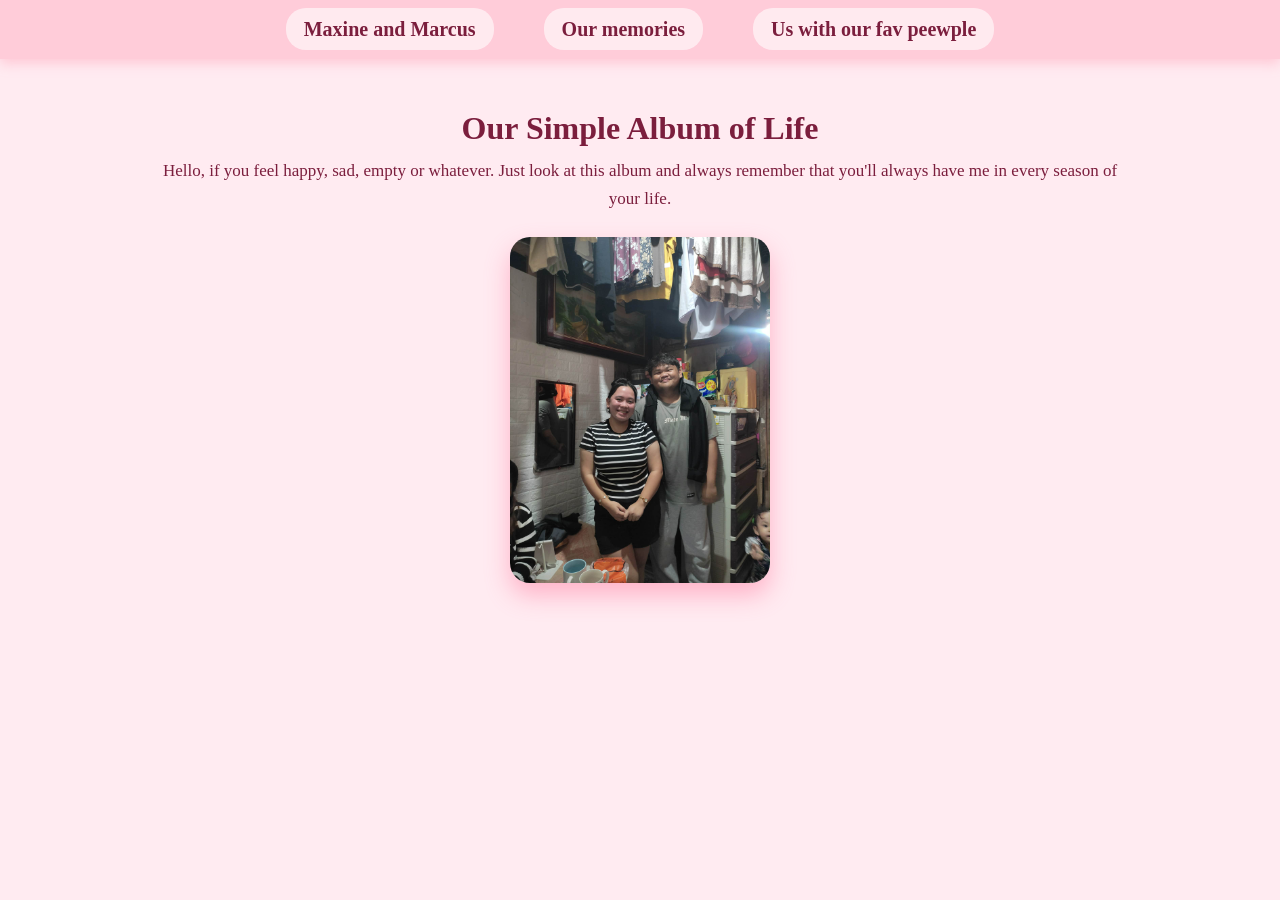
<file: Index.html>
<!DOCTYPE html>
<html lang="en">
<head>
    <meta charset="UTF-8">
    <meta name="viewport" content="width=device-width, initial-scale=1.0">
    <title>My Bebe</title>
    <link rel="stylesheet" href="style.css">
</head>
<body>
    <nav> 
        <ul>
            <li><a href="index.html">Maxine and Marcus</a></li>
            <li><a href="about.html">Our memories</a></li>
            <li><a href="#">Us with our fav peewple</a></li>
        </ul>
    </nav>

    <main>
        <header>
            <h1>Our Simple Album of Life</h1>
            <p>Hello, if you feel happy, sad, empty or whatever. Just look at this album and always remember that you'll always have me in every season of your life.</p>
            <img src="ma.jpg" alt="">
        </header>

    </main>
</body>
</html>
</file>
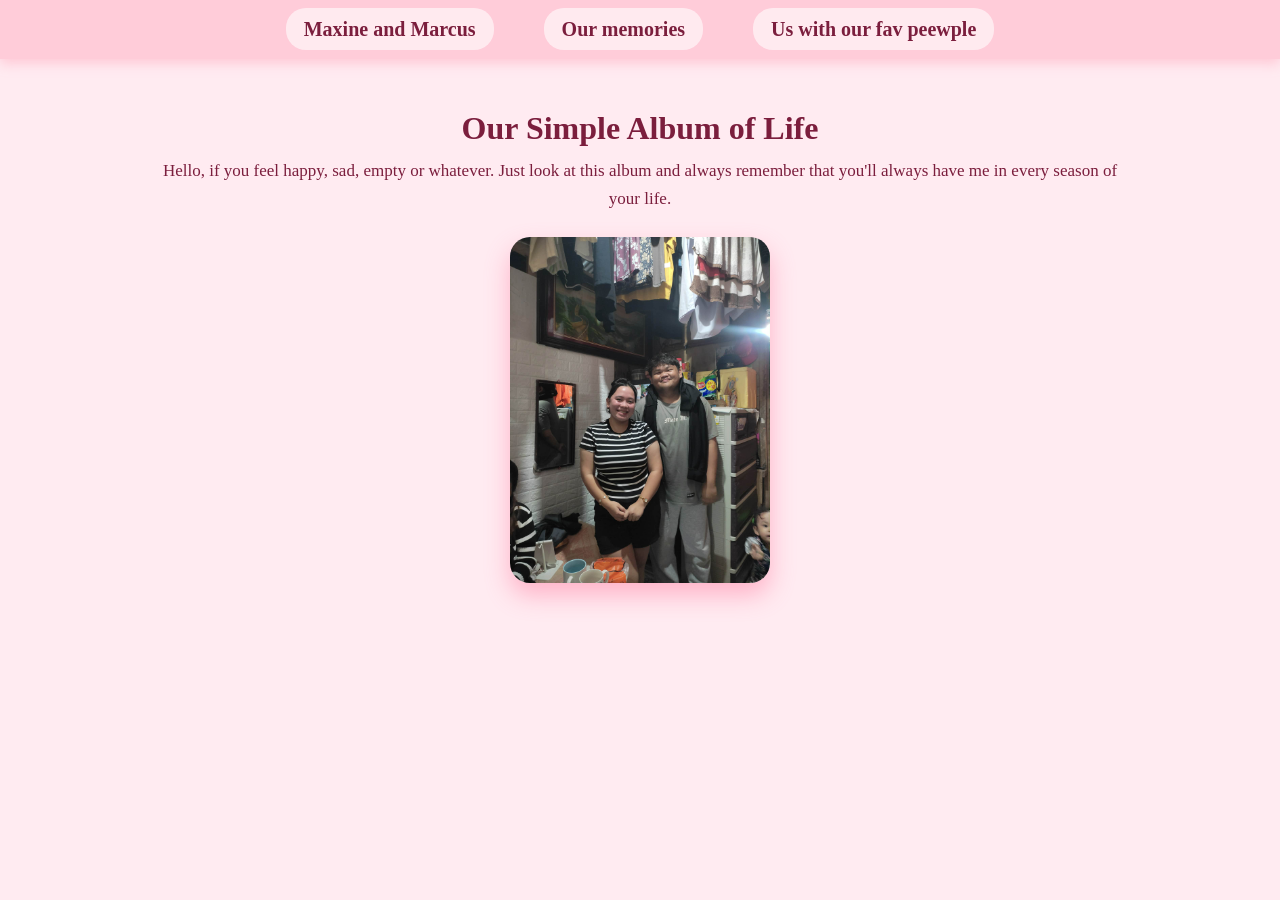
<file: index.html>
<!DOCTYPE html>
<html lang="en">
<head>
    <meta charset="UTF-8">
    <meta name="viewport" content="width=device-width, initial-scale=1.0">
    <title>My Bebe</title>
    <link rel="stylesheet" href="style.css">
</head>
<body>
    <nav> 
        <ul>
            <li><a href="#">Maxine and Marcus</a></li>
            <li><a href="about.html">Our memories</a></li>
            <li><a href="contact.html">Us with our fav peewple</a></li>
        </ul>
    </nav>

    <main>
        <header>
            <h1>Our Simple Album of Life</h1>
            <p>Hello, if you feel happy, sad, empty or whatever. Just look at this album and always remember that you'll always have me in every season of your life.</p>
            <img src="ma.jpg" alt="">
        </header>

    </main>
</body>
</html>
</file>
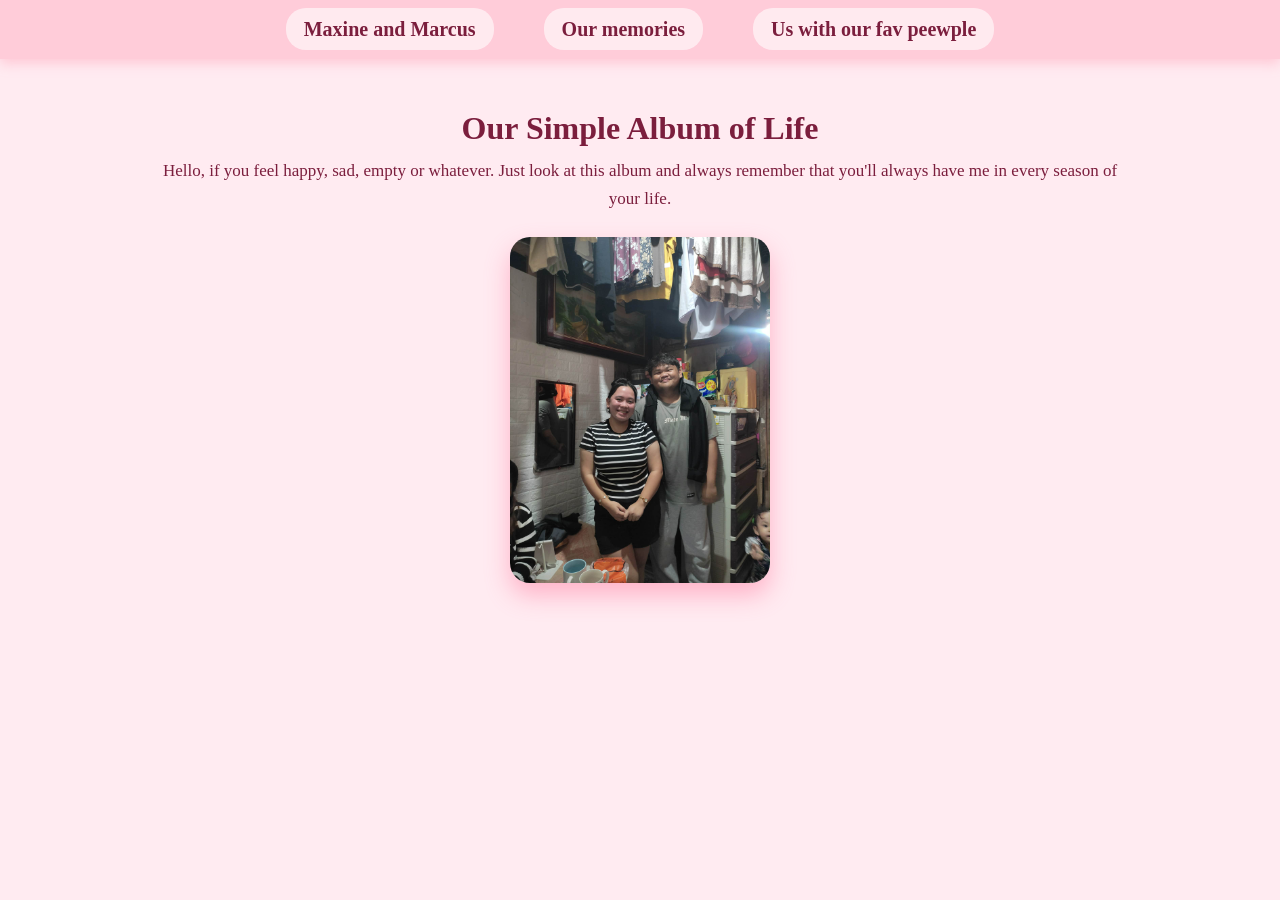
<file: BARAO.html/index.html>
<!DOCTYPE html>
<html lang="en">
<head>
    <meta charset="UTF-8">
    <meta name="viewport" content="width=device-width, initial-scale=1.0">
    <title>My Bebe</title>
    <link rel="stylesheet" href="style.css">
</head>
<body>
    <nav> 
        <ul>
            <li><a href="index.html">Maxine and Marcus</a></li>
            <li><a href="about.html">Our memories</a></li>
            <li><a href="#">Us with our fav peewple</a></li>
        </ul>
    </nav>

    <main>
        <header>
            <h1>Our Simple Album of Life</h1>
            <p>Hello, if you feel happy, sad, empty or whatever. Just look at this album and always remember that you'll always have me in every season of your life.</p>
            <img src="ma.jpg" alt="">
        </header>

    </main>
</body>
</html>
</file>
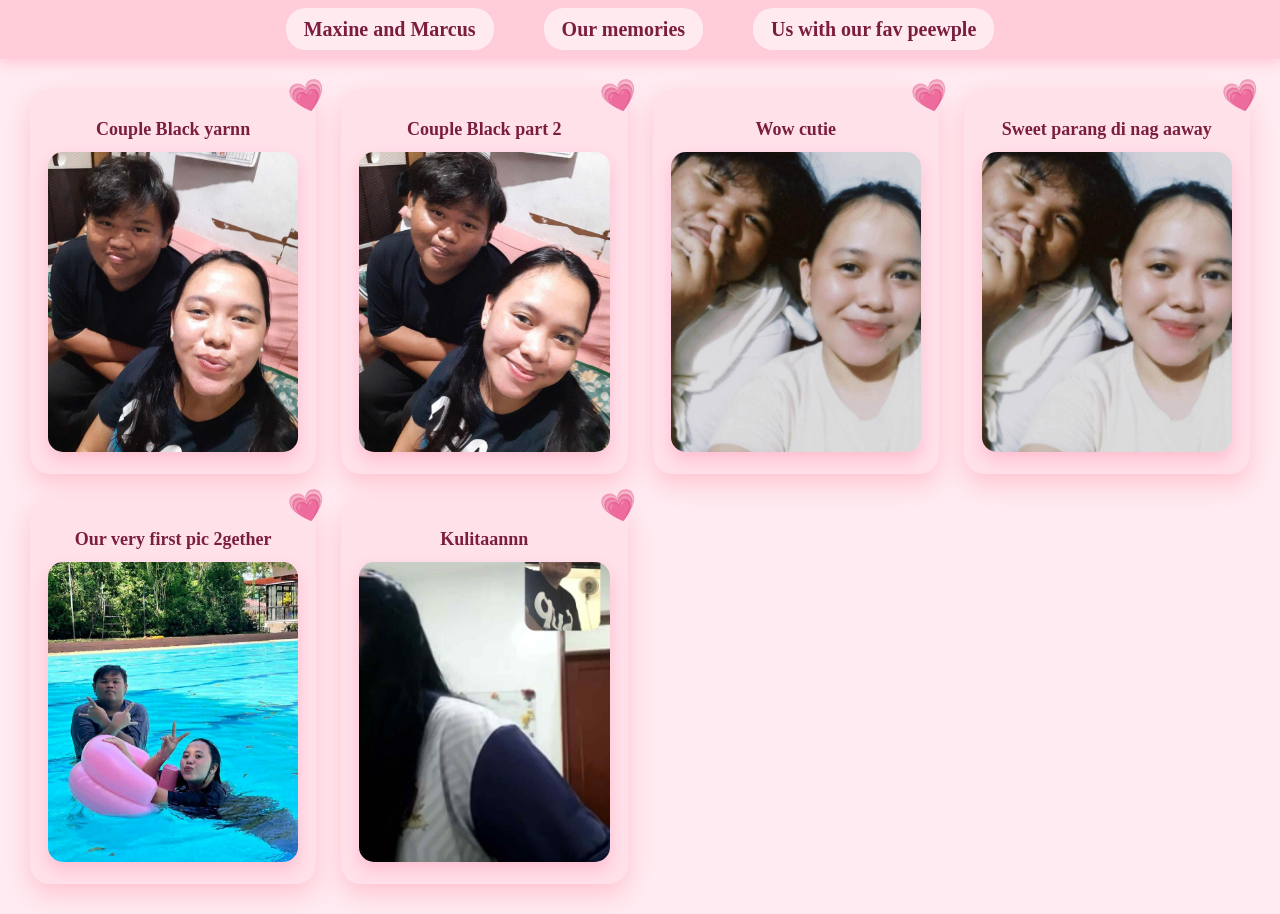
<file: About.html>
<!DOCTYPE html>
<html lang="en">
<head>
    <meta charset="UTF-8">
    <meta name="viewport" content="width=device-width, initial-scale=1.0">
    <title>My Bebe</title>
    <link rel="stylesheet" href="style.css">
</head>
<body>
    <nav>
        <ul>
           <li><a href="index.html">Maxine and Marcus</a></li>
            <li><a href="#">Our memories</a></li>
            <li><a href="Contact.html">Us with our fav peewple</a></li>
        </ul>
    </nav>
    <div class="Container">
        <div class="pic">
        <h1>Couple Black yarnn</h1>

        <img src="blk.jpg" alt="">
        </div>
         <div class="pic">
        <h1>Couple Black part 2</h1>


        <img src="blk1.jpg" alt="">
        </div>
         <div class="pic">
        <h1>Wow cutie</h1>

        <img src="whit.jpg" alt="">
        </div>

           <div class="pic">
        <h1>Sweet parang di nag aaway</h1>
    
        <img src="whit.jpg" alt="">
        </div>

            <div class="pic">
        <h1>Our very first pic 2gether</h1>
    
        <img src="pool.jpg" alt="">
        </div>

            <div class="pic">
        <h1>Kulitaannn</h1>
    
        <img src="vc.jpg" alt="">
        </div>

    </div>
</body>
</html>
</file>
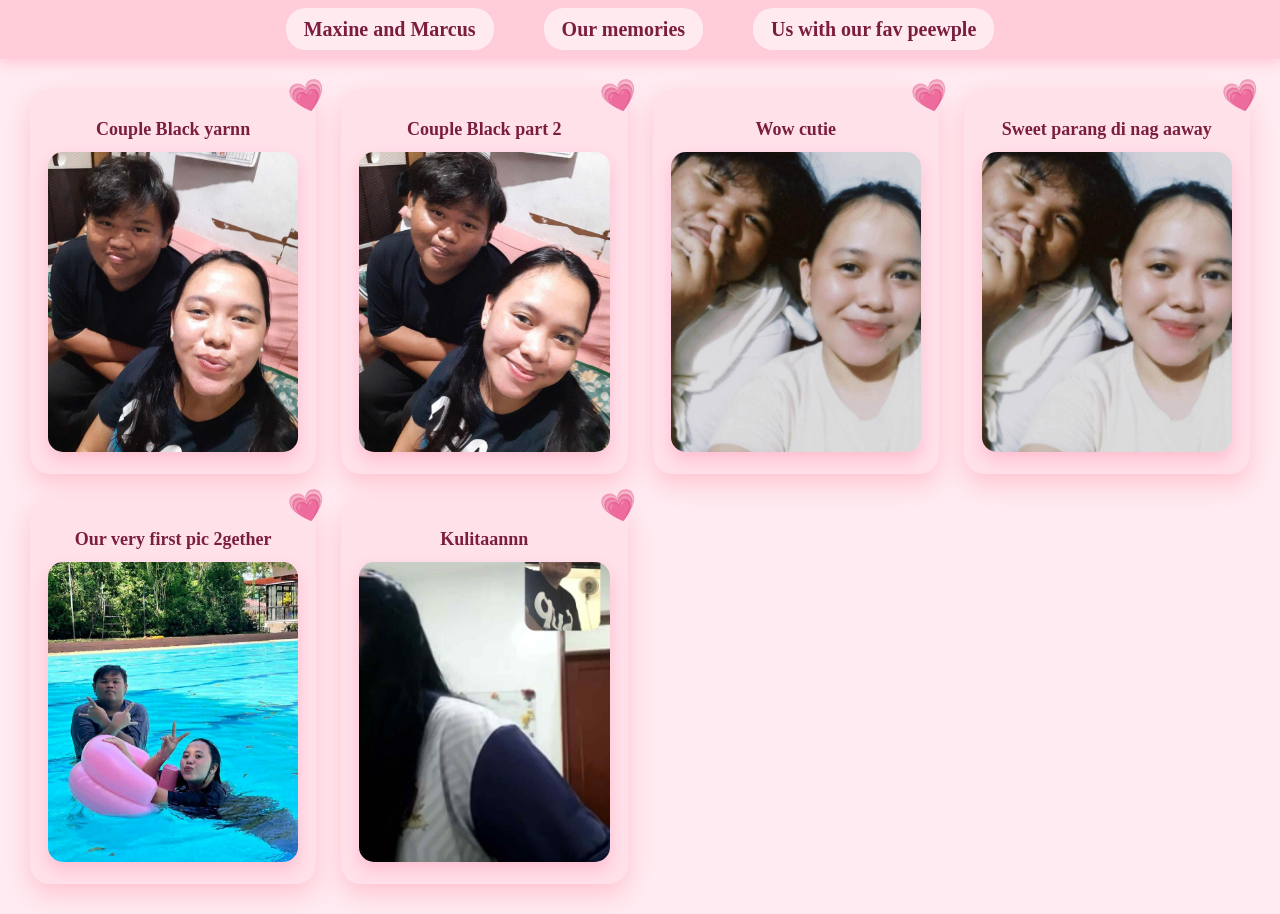
<file: about.html>
<!DOCTYPE html>
<html lang="en">
<head>
    <meta charset="UTF-8">
    <meta name="viewport" content="width=device-width, initial-scale=1.0">
    <title>My Bebe</title>
    <link rel="stylesheet" href="style.css">
</head>
<body>
    <nav>
        <ul>
           <li><a href="index.html">Maxine and Marcus</a></li>
            <li><a href="#">Our memories</a></li>
            <li><a href="contact.html">Us with our fav peewple</a></li>
        </ul>
    </nav>
    <div class="Container">
        <div class="pic">
        <h1>Couple Black yarnn</h1>

        <img src="blk.jpg" alt="">
        </div>
         <div class="pic">
        <h1>Couple Black part 2</h1>


        <img src="blk1.jpg" alt="">
        </div>
         <div class="pic">
        <h1>Wow cutie</h1>

        <img src="whit.jpg" alt="">
        </div>

           <div class="pic">
        <h1>Sweet parang di nag aaway</h1>
    
        <img src="whit.jpg" alt="">
        </div>

            <div class="pic">
        <h1>Our very first pic 2gether</h1>
    
        <img src="pool.jpg" alt="">
        </div>

            <div class="pic">
        <h1>Kulitaannn</h1>
    
        <img src="vc.jpg" alt="">
        </div>

    </div>
</body>
</html>
</file>
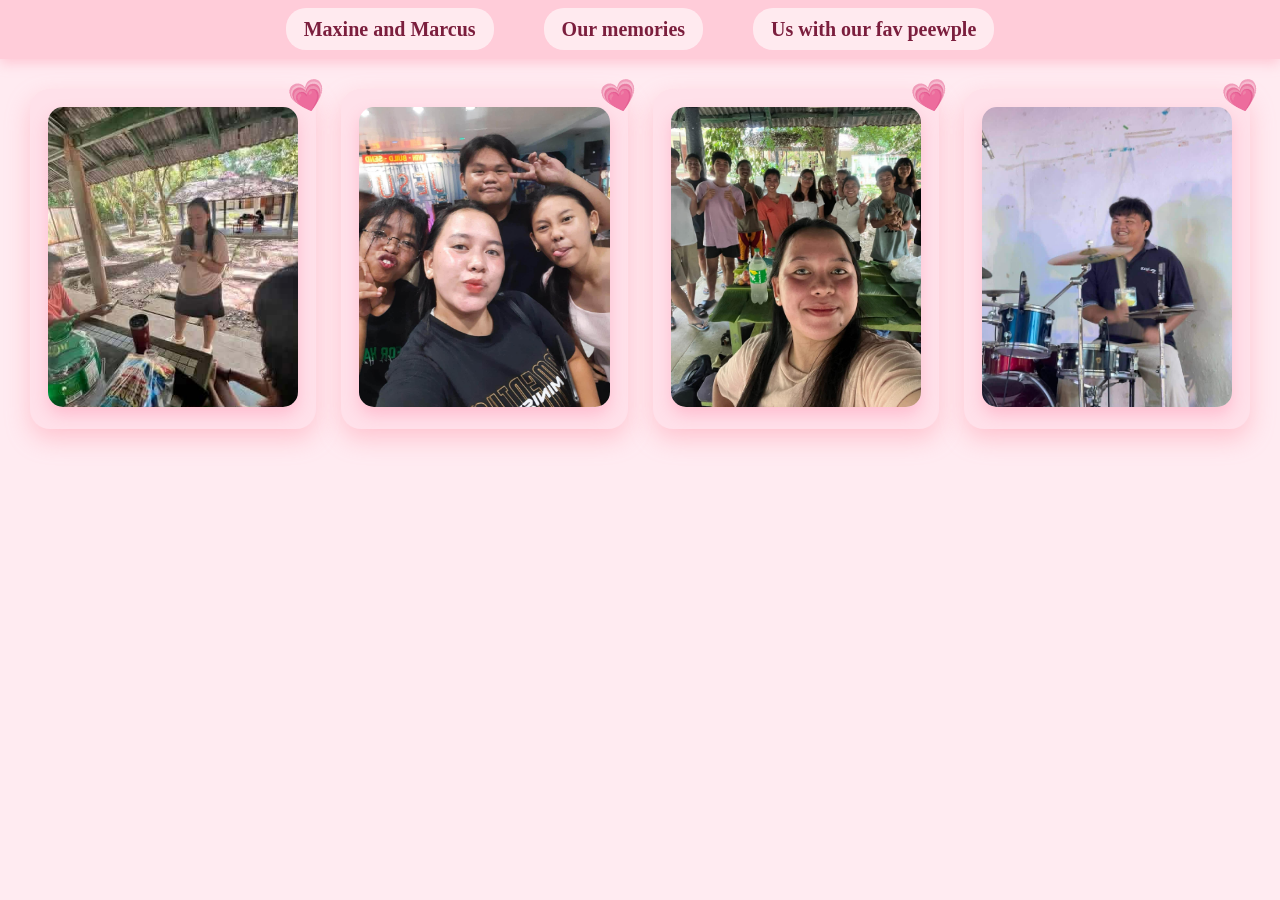
<file: Contact.html>
<!DOCTYPE html>
<html lang="en">
<head>
    <meta charset="UTF-8">
    <meta name="viewport" content="width=device-width, initial-scale=1.0">
    <title>My Bebe</title>
    <link rel="stylesheet" href="style.css">
</head>
<body>
    <nav>
        <ul>
           <li><a href="index.html">Maxine and Marcus</a></li>
            <li><a href="about.html">Our memories</a></li>
            <li><a href="#">Us with our fav peewple</a></li>
        </ul>
    </nav>
    <div class="Container">
        <div class="pic">
        <img src="1.jpg" alt="">
        </div>

           <div class="pic">
        <img src="2.jpg" alt="">
        </div>

           <div class="pic">
        <img src="3.jpg" alt="">
        </div>

           <div class="pic">
        <img src="4.jpg" alt="">
        </div>
    </div>
</body>
</html>
</file>
<file: style.css>
body{
    margin:0;
    padding:0;
    font-family:"Georgia", serif;
    background:#ffebf1;
    color:#7b1e3d;
}

nav{
    width:100%;
    background:#ffccd9;
    padding:18px 0;
    display:flex;
    justify-content:center;
    box-shadow:0 4px 12px rgba(255,143,168,0.4);
}

nav ul{
    list-style:none;
    display:flex;
    gap:50px;
    padding:0;
    margin:0;
}

nav ul li a{
    text-decoration:none;
    color:#7b1e3d;
    font-size:20px;
    font-weight:bold;
    padding:10px 18px;
    border-radius:20px;
    background:rgba(255,255,255,0.6);
    transition:0.3s;
}

nav ul li a:hover{
    background:#ffb3c7;
    color:#fff;
    box-shadow:0 0 12px rgba(255,120,150,0.7);
}

.Container{
    display:grid;
    grid-template-columns: repeat(auto-fill, minmax(260px, 1fr));
    gap:25px;
    padding:30px;
}

.pic{
    background:#ffe1ea;
    padding:18px;
    border-radius:20px;
    box-shadow:0 10px 25px rgba(255,140,160,0.4);
    text-align:center;
    transition:0.4s;
    position:relative;
}

.pic::before{
    content:"💗";
    position:absolute;
    top:-10px;
    right:-10px;
    font-size:30px;
    opacity:0.7;
    transform:rotate(-15deg);
}

.pic:hover{
    transform:translateY(-10px) scale(1.04);
    box-shadow:0 15px 40px rgba(255,100,140,0.5);
}

.pic h1{
    font-size:18px;
    margin-bottom:12px;
    color:#7b1e3d;
}

.pic img{
    width:100%;
    height:300px;
    object-fit:cover;
    border-radius:15px;
    transition:0.3s;
    box-shadow:0 8px 16px rgba(255,110,150,0.3);
}

.pic:hover img{
    transform:scale(1.06);
    box-shadow:0 12px 25px rgba(255,110,150,0.5);
}
body{
    margin:0;
    padding:0;
    font-family:"Georgia", serif;
    background:#ffebf1;
    color:#7b1e3d;
}

nav{
    width:100%;
    background:#ffccd9;
    padding:18px 0;
    display:flex;
    justify-content:center;
    box-shadow:0 4px 12px rgba(255,143,168,0.4);
}

nav ul{
    list-style:none;
    display:flex;
    gap:50px;
    margin:0;
    padding:0;
}

nav ul li a{
    text-decoration:none;
    color:#7b1e3d;
    font-size:20px;
    font-weight:bold;
    padding:10px 18px;
    border-radius:20px;
    background:rgba(255,255,255,0.6);
    transition:0.3s;
}

nav ul li a:hover{
    background:#ffb3c7;
    color:white;
    box-shadow:0 0 12px rgba(255,120,150,0.7);
}

main{
    text-align:center;
    padding:30px;
}

header h1{
    font-size:32px;
    margin-bottom:10px;
}

header p{
    font-size:17px;
    width:80%;
    margin:auto;
    margin-bottom:25px;
    line-height:1.6;
}

header img{
    width:260px;
    height:auto;
    border-radius:20px;
    display:block;
    margin:0 auto;
    box-shadow:0 12px 25px rgba(255,110,150,0.45);
    transition:0.3s;
}

header img:hover{
    transform:scale(1.05);
    box-shadow:0 18px 35px rgba(255,110,150,0.55);
}
</file>
<file: BARAO.html/style.css>
body{
    margin:0;
    padding:0;
    font-family:"Georgia", serif;
    background:#ffebf1;
    color:#7b1e3d;
}

nav{
    width:100%;
    background:#ffccd9;
    padding:18px 0;
    display:flex;
    justify-content:center;
    box-shadow:0 4px 12px rgba(255,143,168,0.4);
}

nav ul{
    list-style:none;
    display:flex;
    gap:50px;
    padding:0;
    margin:0;
}

nav ul li a{
    text-decoration:none;
    color:#7b1e3d;
    font-size:20px;
    font-weight:bold;
    padding:10px 18px;
    border-radius:20px;
    background:rgba(255,255,255,0.6);
    transition:0.3s;
}

nav ul li a:hover{
    background:#ffb3c7;
    color:#fff;
    box-shadow:0 0 12px rgba(255,120,150,0.7);
}

.Container{
    display:grid;
    grid-template-columns: repeat(auto-fill, minmax(260px, 1fr));
    gap:25px;
    padding:30px;
}

.pic{
    background:#ffe1ea;
    padding:18px;
    border-radius:20px;
    box-shadow:0 10px 25px rgba(255,140,160,0.4);
    text-align:center;
    transition:0.4s;
    position:relative;
}

.pic::before{
    content:"💗";
    position:absolute;
    top:-10px;
    right:-10px;
    font-size:30px;
    opacity:0.7;
    transform:rotate(-15deg);
}

.pic:hover{
    transform:translateY(-10px) scale(1.04);
    box-shadow:0 15px 40px rgba(255,100,140,0.5);
}

.pic h1{
    font-size:18px;
    margin-bottom:12px;
    color:#7b1e3d;
}

.pic img{
    width:100%;
    height:300px;
    object-fit:cover;
    border-radius:15px;
    transition:0.3s;
    box-shadow:0 8px 16px rgba(255,110,150,0.3);
}

.pic:hover img{
    transform:scale(1.06);
    box-shadow:0 12px 25px rgba(255,110,150,0.5);
}
body{
    margin:0;
    padding:0;
    font-family:"Georgia", serif;
    background:#ffebf1;
    color:#7b1e3d;
}

nav{
    width:100%;
    background:#ffccd9;
    padding:18px 0;
    display:flex;
    justify-content:center;
    box-shadow:0 4px 12px rgba(255,143,168,0.4);
}

nav ul{
    list-style:none;
    display:flex;
    gap:50px;
    margin:0;
    padding:0;
}

nav ul li a{
    text-decoration:none;
    color:#7b1e3d;
    font-size:20px;
    font-weight:bold;
    padding:10px 18px;
    border-radius:20px;
    background:rgba(255,255,255,0.6);
    transition:0.3s;
}

nav ul li a:hover{
    background:#ffb3c7;
    color:white;
    box-shadow:0 0 12px rgba(255,120,150,0.7);
}

main{
    text-align:center;
    padding:30px;
}

header h1{
    font-size:32px;
    margin-bottom:10px;
}

header p{
    font-size:17px;
    width:80%;
    margin:auto;
    margin-bottom:25px;
    line-height:1.6;
}

header img{
    width:260px;
    height:auto;
    border-radius:20px;
    display:block;
    margin:0 auto;
    box-shadow:0 12px 25px rgba(255,110,150,0.45);
    transition:0.3s;
}

header img:hover{
    transform:scale(1.05);
    box-shadow:0 18px 35px rgba(255,110,150,0.55);
}
</file>
